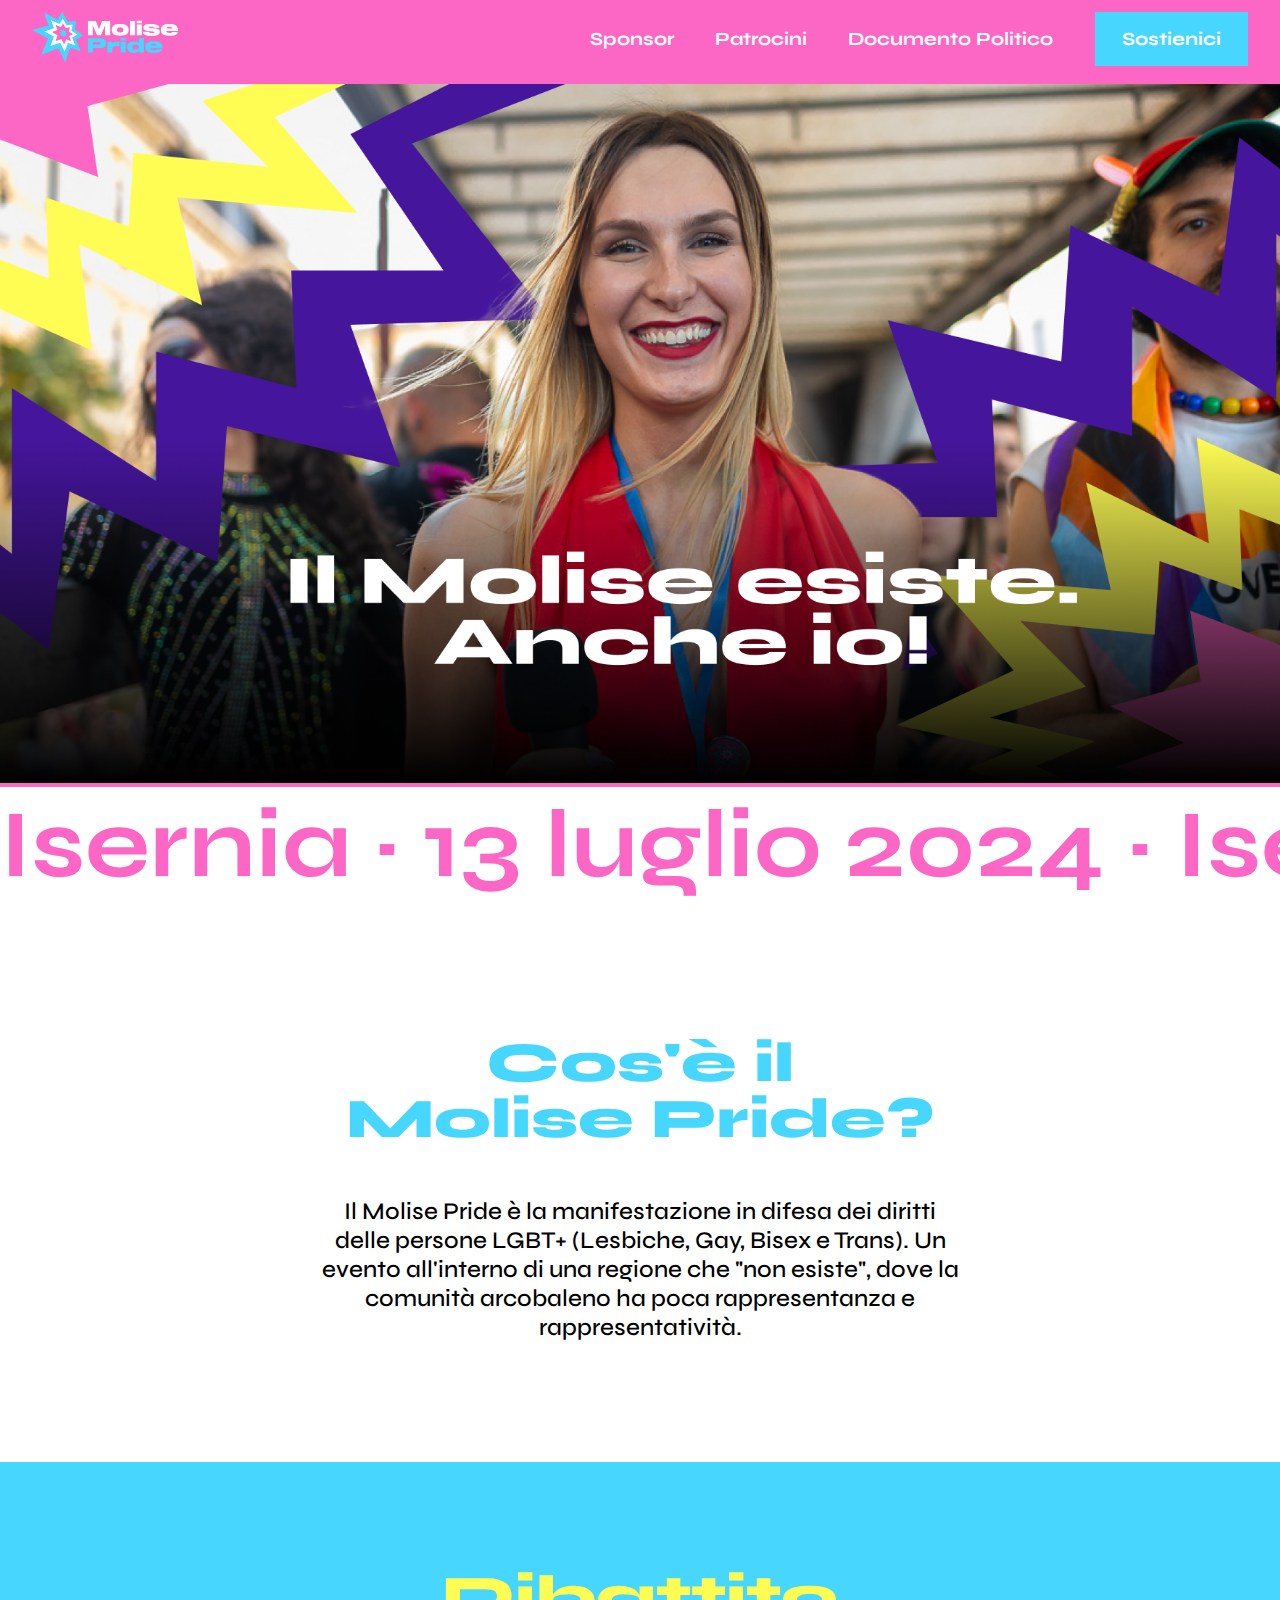
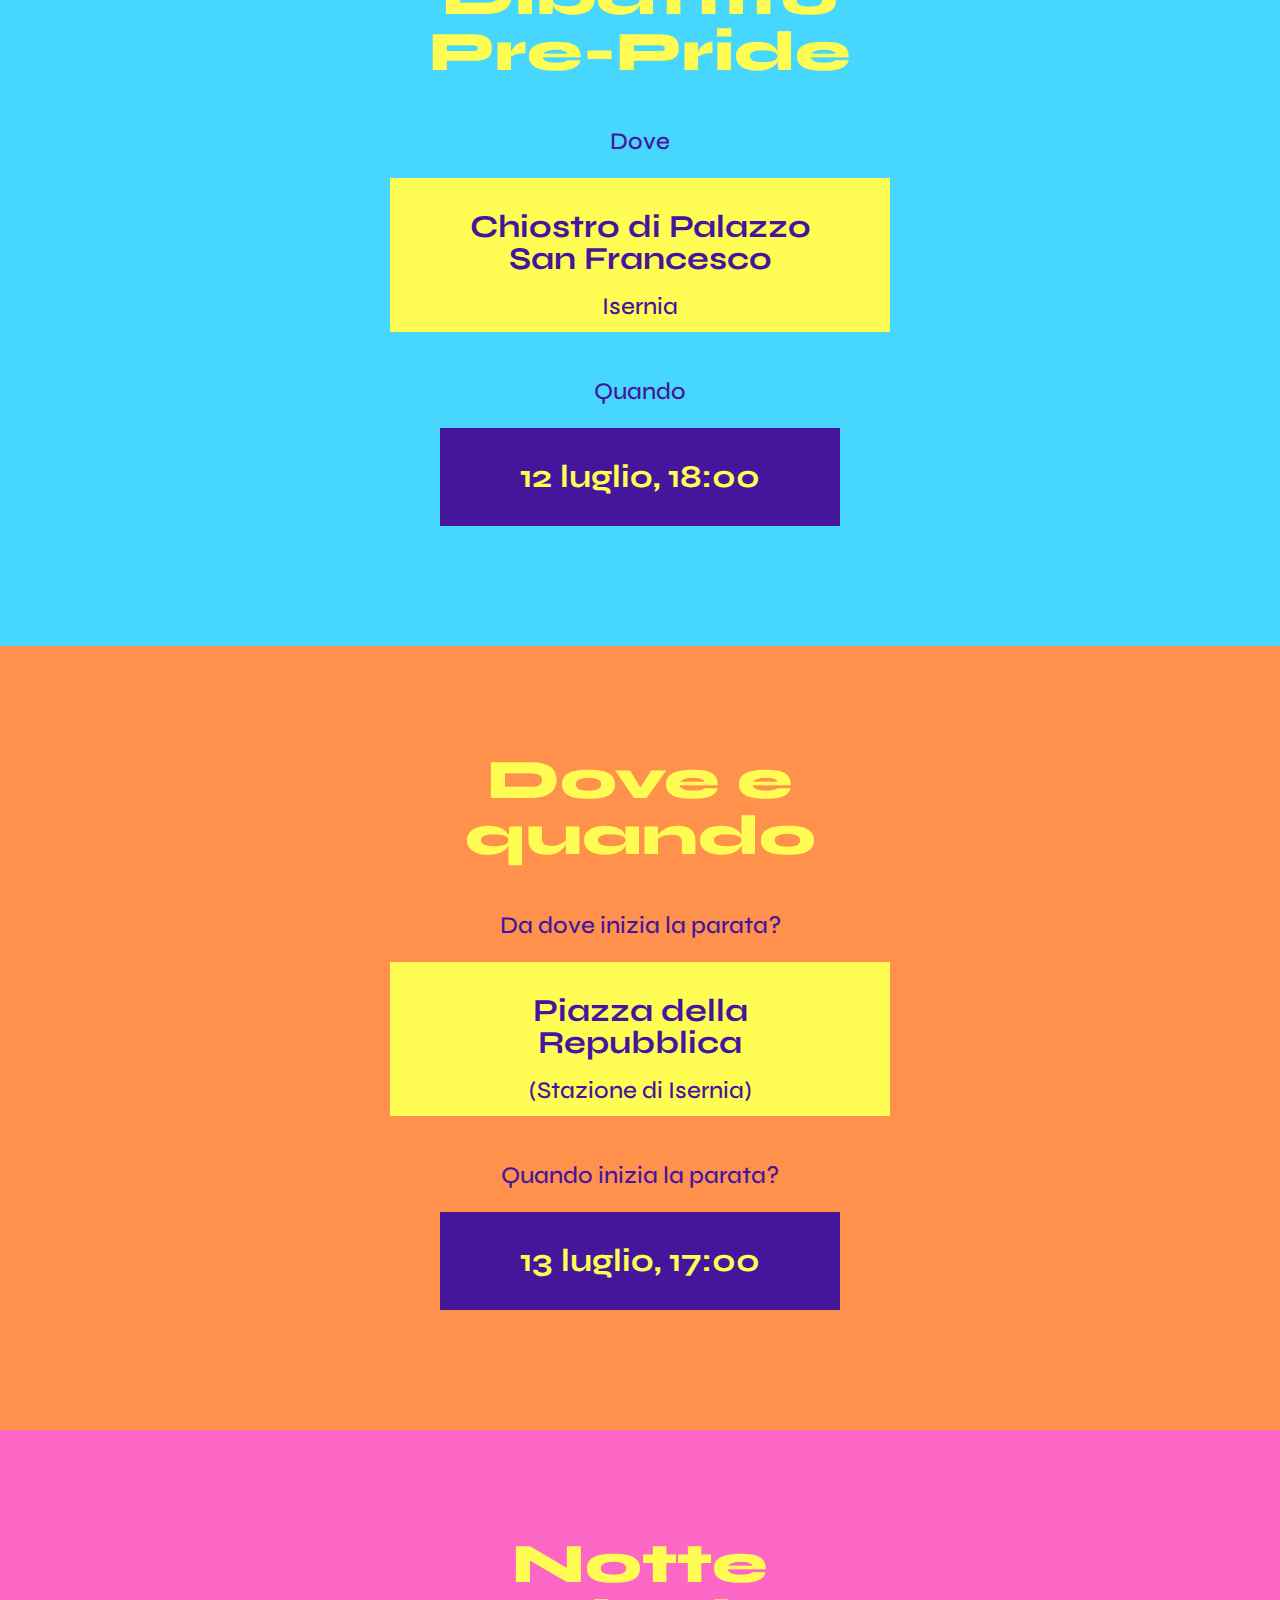
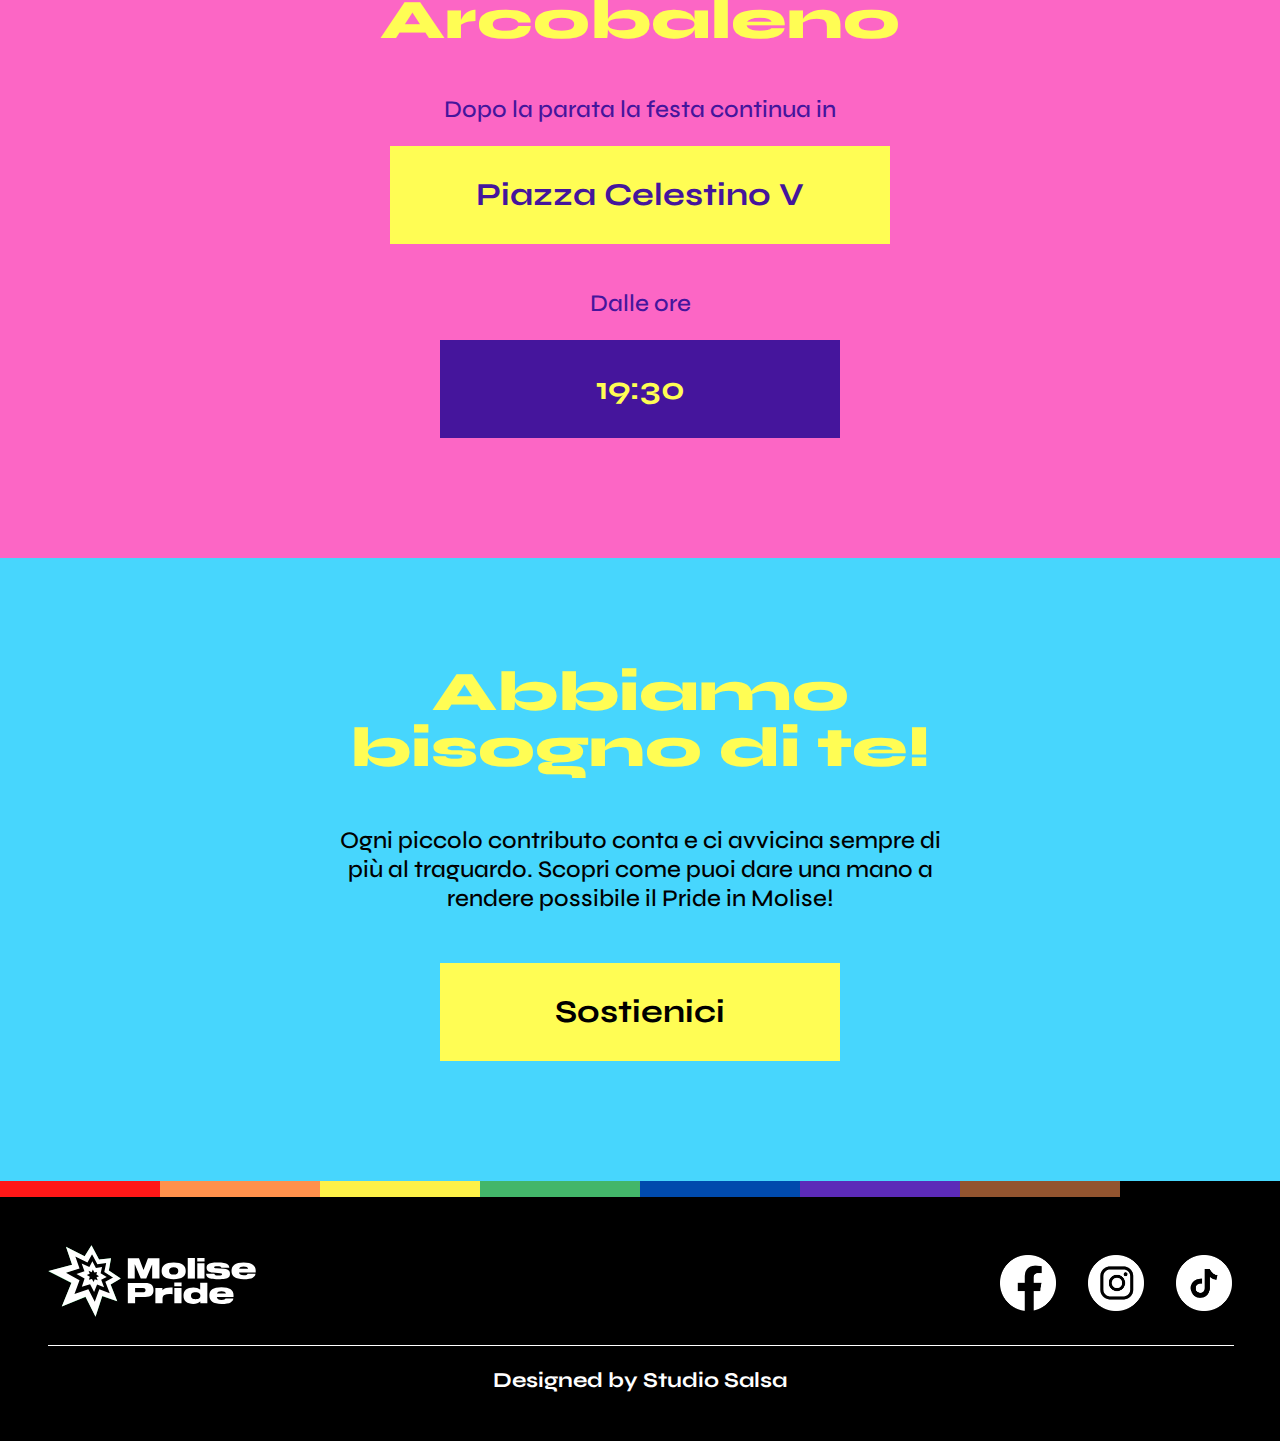
<file: index.html>
<!DOCTYPE html>
<html>

    <head>
        <meta charset="utf-8">
        <meta http-equiv="X-UA-Compatible" content="IE=edge">
        <title>Molise Pride</title>
        <meta name="Molise Pride" content="Molise Pride">
        <link rel="stylesheet" href="style.css">
        <link rel="icon"  type="image/png" href="media/molisepride_favicon_2.svg">
        
    </head>
    
    <body>
      <div id="header_main_1">
            <div class="header_left"><a href="index.html"><img class="header_logo" src="media/logo_pride_header.svg"></a></div>
               <div class="header_right_desktop">
                  
                <!-- <a target="_blank" href="https://www.facebook.com/MolisePride/"><p class="header_p">facebook</p></a>
                 <a target="_blank" href="https://www.instagram.com/molisepride/"><p class="header_p">instagram</p></a>
                 <a target="_blank" href="https://www.tiktok.com/@molisepride?_t=8d8mjpMl3DW&_r=1"><p class="header_p">tiktok</p></a> -->
                   <!-- <a href="sponsor&patrocini.html"><p class="header_p">Sponsor & Patrocini</p></a> -->
                   <a href="https://molise.arcigay.it/sponsor/"><p class="header_p">Sponsor</p></a>
                   <a href="https://molise.arcigay.it/patrocini/"><p class="header_p">Patrocini</p></a>
                    <a href="documentopolitico.html"><p class="header_p">documento politico</p></a>
                 <a target="_blank" href="https://buonacausa.org/cause/molise-pride-2024"><div class="button_header"><p class="header_p_button">sostienici</p></div></a>
             </div>
            
            <div id="menuArea">
                 <input type="checkbox" id="menuToggle"></input>

<label for="menuToggle" class="menuOpen">
  <div class="open"></div>
</label>

<div class="menu menuEffects">
     <div id="header_main_1"><div class="header_left"><a href="index.html"><img class="header_logo" src="media/logo_pride_header.svg"></a></div></div>
  <label for="menuToggle"></label>
  <div class="menuContent">
       <div class="black_spacer"></div>
      
       <!-- <div class="black_menu_1"><a href="sponsor&patrocini.html">Sponsor & Patrocini</a></div>-->
      <div class="black_menu_1"><a href="https://molise.arcigay.it/sponsor/">Sponsor</a></div>
   <div class="black_menu_1"><a href="https://molise.arcigay.it/patrocini/">Patrocini</a></div>
      <div class="black_menu_1"><a href="documentopolitico.html">documento politico</a></div>
       <div class="black_menu_1"><a target="_blank" href="https://buonacausa.org/cause/molise-pride-2024">sostienici</a></div>
      
  </div>
</div>
        </div>   
        </div>  
        
        
<script>
        var prevScrollpos = window.pageYOffset;
window.onscroll = function() {
  var currentScrollPos = window.pageYOffset;
  if (prevScrollpos > currentScrollPos) {
    document.getElementById("header_main").style.top = "0";
  } else {
    document.getElementById("header_main").style.top = "-15%";
  }
  prevScrollpos = currentScrollPos;
} 
</script>
    
    
        
    <div id="landing_section">
            
     
       
            
      <!--  <a href="https://www.instagram.com/molisepride/"><img class="landing_logo" src="media/molisepride_logo_2.svg"></a> -->
        
       <!-- <a href="#section_1"><img id="freccia" class="vert-move" src="media/freccia_2.svg"></a> -->
        
        <img class="hero" src="media/hero_desktop_2024b.png">
        <img class="hero_mobile" src="media/hero_mobile_2024.png">

        

            
            
     <div id="landing_section_carosello"> <p id="carosello" class="marquee"> <span>Isernia · 13 luglio 2024 · Isernia · 13 luglio 2024 · Isernia  · 13 luglio 2024 · Isernia · 13 luglio 2024 · Isernia · 13 luglio 2024 · Isernia · 13 luglio 2024 · Isernia · 13 luglio 2024 · Isernia · 13 luglio 2024 · Isernia · 13 luglio 2024 · Isernia · 13 luglio 2024 · Isernia · 13 luglio 2024 · Isernia · 13 luglio 2024 · Isernia · 13 luglio 2024 · Isernia · 13 luglio 2024 · Isernia · 13 luglio 2024 · Isernia · 13 luglio 2024 · Isernia · 13 luglio 2024 · Isernia · 13 luglio 2024 · Isernia  · 13 luglio 2024 · Isernia · 13 luglio 2024 · Isernia · 13 luglio 2024 · Isernia · 13 luglio 2024 · Isernia · 13 luglio 2024 · Isernia · 13 luglio 2024 · Isernia · 13 luglio 2024 · Isernia · 13 luglio 2024 · Isernia · 13 luglio 2024 · Isernia · 13 luglio 2024 · Isernia · 13 luglio 2024 · Isernia · 13 luglio 2024 · Isernia · 13 luglio 2024 · Isernia · 13 luglio 2024 · Isernia  </span></p>
            </div>
            
     </div>
    
  
       <div id="section_1">
           <div class="title_section"> 
                <p class="title_1">Cos'è il<br> Molise Pride?</p> 
               </div>
           <div class="p_section_1"> <p class="paragraph">Il Molise Pride è la manifestazione in difesa dei diritti delle persone LGBT+ (Lesbiche, Gay, Bisex e Trans).
Un evento all'interno di una regione che "non esiste", dove la comunità arcobaleno ha poca rappresentanza e rappresentatività.</p></div>
        
      
    </div>   

        <div id="section_pre" id="azzurro">
             <div class="title_section"> 
                <p class="title_1" id="giallo">Dibattito<br>Pre-Pride</p> 
               </div>
           <div class="p_section_1"> <p class="paragraph_2" id="viola">Dove</p></div>
         <div class="label_section"><p class="p_large" id="viola">Chiostro di Palazzo <br> San Francesco</p><p class="paragraph_3" id="viola"><br>Isernia</p></div>
         <div class="p_section_1"> <p class="paragraph_2" id="viola">Quando</p></div>
         <div class="label_section_2"><p class="p_large" id="giallo">12 luglio, 18:00</p></div>
        </div>
    
     <div id="section_2">
             <div class="title_section"> 
                <p class="title_1" id="giallo">Dove e<br> quando</p> 
               </div>
           <div class="p_section_1"> <p class="paragraph_2" id="viola">Da dove inizia la parata?</p></div>
         <div class="label_section"><p class="p_large" id="viola">Piazza della <br> Repubblica</p><p class="paragraph_3" id="viola"><br>(Stazione di Isernia)</p></div>
         <div class="p_section_1"> <p class="paragraph_2" id="viola">Quando inizia la parata?</p></div>
         <div class="label_section_2"><p class="p_large" id="giallo">13 luglio, 17:00</p></div>
        </div>
        
        <div id="section_notte" id="rosa">
             <div class="title_section"> 
                <p class="title_1" id="giallo">Notte<br>Arcobaleno</p> 
               </div>
           <div class="p_section_1"> <p class="paragraph_2" id="viola">Dopo la parata la festa continua in</p></div>
         <div class="label_section"><p class="p_large" id="viola">Piazza Celestino V</p><p class="paragraph_3" id="viola"></div>
         <div class="p_section_1"> <p class="paragraph_2" id="viola">Dalle ore</p></div>
         <div class="label_section_2"><p class="p_large" id="giallo">19:30</p></div>
        </div>
        
        
  <!-- 

        <div id="section_2" id="viola">
             <div class="title_section"> 
                <p class="title_1" id="giallo">Notte<br>Arcobaleno</p> 
               </div>
           <div class="p_section_1"> <p class="paragraph_2" id="bianco">Dopo la parata la festa continua in</p></div>
         <div class="label_section"><p class="p_large" id="viola">Piazza Celestino V</p><p class="paragraph_3" id="viola"></div>
         <div class="p_section_1"> <p class="paragraph_2" id="bianco">Dalle ore</p></div>
         <div class="label_section_2" id="rosa"><p class="p_large" id="viola">19:30</p></div>
        </div>
        
     <div id="section_o">
             <div class="title_section"> 
                <p class="title_1" id="rosa">Ospiti</p> 
               </div>
         
          <div class="ospiti_gruppo">
         <div class="ospiti_slot"><img class="ospiti_img" src="media/danilobertazzi.png"> <p class="p_bold_2" id="viola">Danilo<br>Bertazzi</p><p class="paragraph_4" id="rosa">Special Guest</p></div>
                <div class="ospiti_slot"><img class="ospiti_img" src="media/pierfrancescocitriniti.png"> <p class="p_bold_2" id="viola">Pierfrancesco<br>Citriniti</p><p class="paragraph_4" id="rosa">Special Guest</p></div>
        </div> 
         <div class="ospiti_gruppo">
         <div class="ospiti_slot"><img class="ospiti_img" src="media/ospite_1.png"> <p class="p_bold_2" id="viola">Ryan <br> Elia</p><p class="paragraph_4" id="rosa">DJ</p></div>
         <div class="ospiti_slot"><img class="ospiti_img" src="media/ospite_2.png"> <p class="p_bold_2" id="viola">Cristina<br>Prenestina</p><p class="paragraph_4" id="rosa">Drag Queen</p></div>
      </div>
          <div class="ospiti_gruppo">
       <div class="ospiti_slot"><img class="ospiti_img" src="media/takishasweet.png"> <p class="p_bold_2" id="viola">Takisha<br>Sweet</p><p class="paragraph_4" id="rosa">Drag Queen</p></div>
      <div class="ospiti_slot"><img class="ospiti_img" src="media/pietroturano.png"> <p class="p_bold_2" id="viola">Pietro<br>Turano</p><p class="paragraph_4" id="rosa">Attore e Attivista</p></div>
      </div>
          </div>   -->
    

    <div id="section_s">
             <div class="title_section" id="verde"> 
                <p class="title_1" id="giallo">Abbiamo<br>bisogno di te!</p> 
               </div>
           <div class="p_section_1"> <p class="paragraph">Ogni piccolo contributo conta e ci avvicina sempre di più al traguardo. Scopri come puoi dare una mano a rendere possibile il Pride in Molise!</p></div>
         <a class="label_button_link" target="_blank" href="https://buonacausa.org/cause/molise-pride-2024" ><div class="label_section_3"><p class="p_large" >Sostienici</p></div></a>
      
        </div>
   
 <div class="rainbow_bar">
                <div class="r_1"></div>
                <div class="r_2"></div>
                <div class="r_3"></div>
                <div class="r_4"></div>
                <div class="r_5"></div>
                <div class="r_6"></div>
                <div class="r_7"></div>
                <div class="r_8"></div>
                
                
                </div>
   
        <div id="footer">
            
            <div class="footer_container">
                
                
                
                
        <div class="logo_footer"><img class="logo_footer_image" src="media/logo_pride_footer.svg"></div> 
                
                <div class="social_footer">
                      <a class="social_footer_link" href="https://www.facebook.com/MolisePride/" target="_blank"><img class="social_footer_icon" src="media/fb_icon.png"></a>
                    
                    <a class="social_footer_link" href="https://www.instagram.com/molisepride/" target="_blank"><img class="social_footer_icon" src="media/ig_icon.png"></a>
                
                  <a class="social_footer_link" href="https://www.tiktok.com/@molisepride?_t=8d8mjpMl3DW&_r=1" target="_blank"><img class="social_footer_icon" src="media/tt_icon.png"></a></div>
                </div>
                
            <hr width=100% size=1 color=ffffff>
            
                <div> <p class="text_white_footer" ><a href="http://www.studiosalsa.eu/" class="text_white_footer">Designed by Studio Salsa</a></p> 
       </div>
       
        </div>

    </body>
</file>
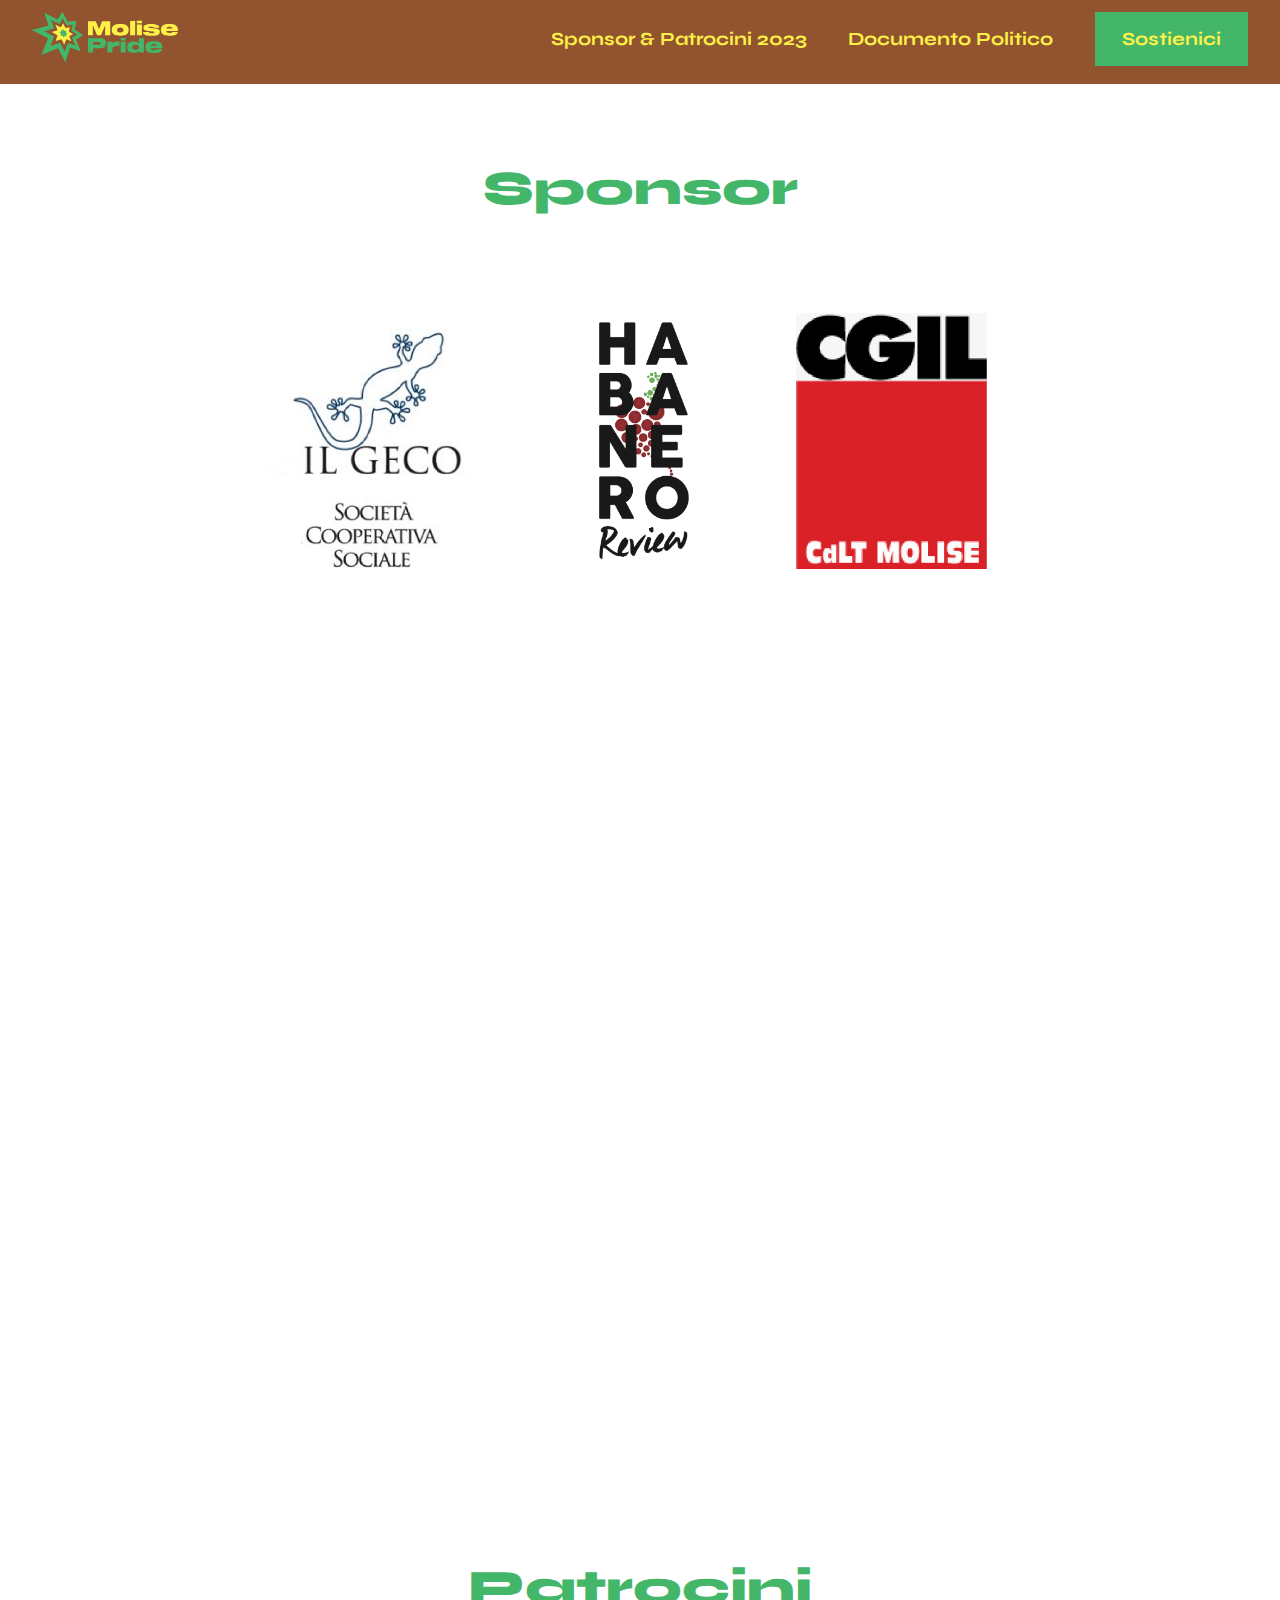
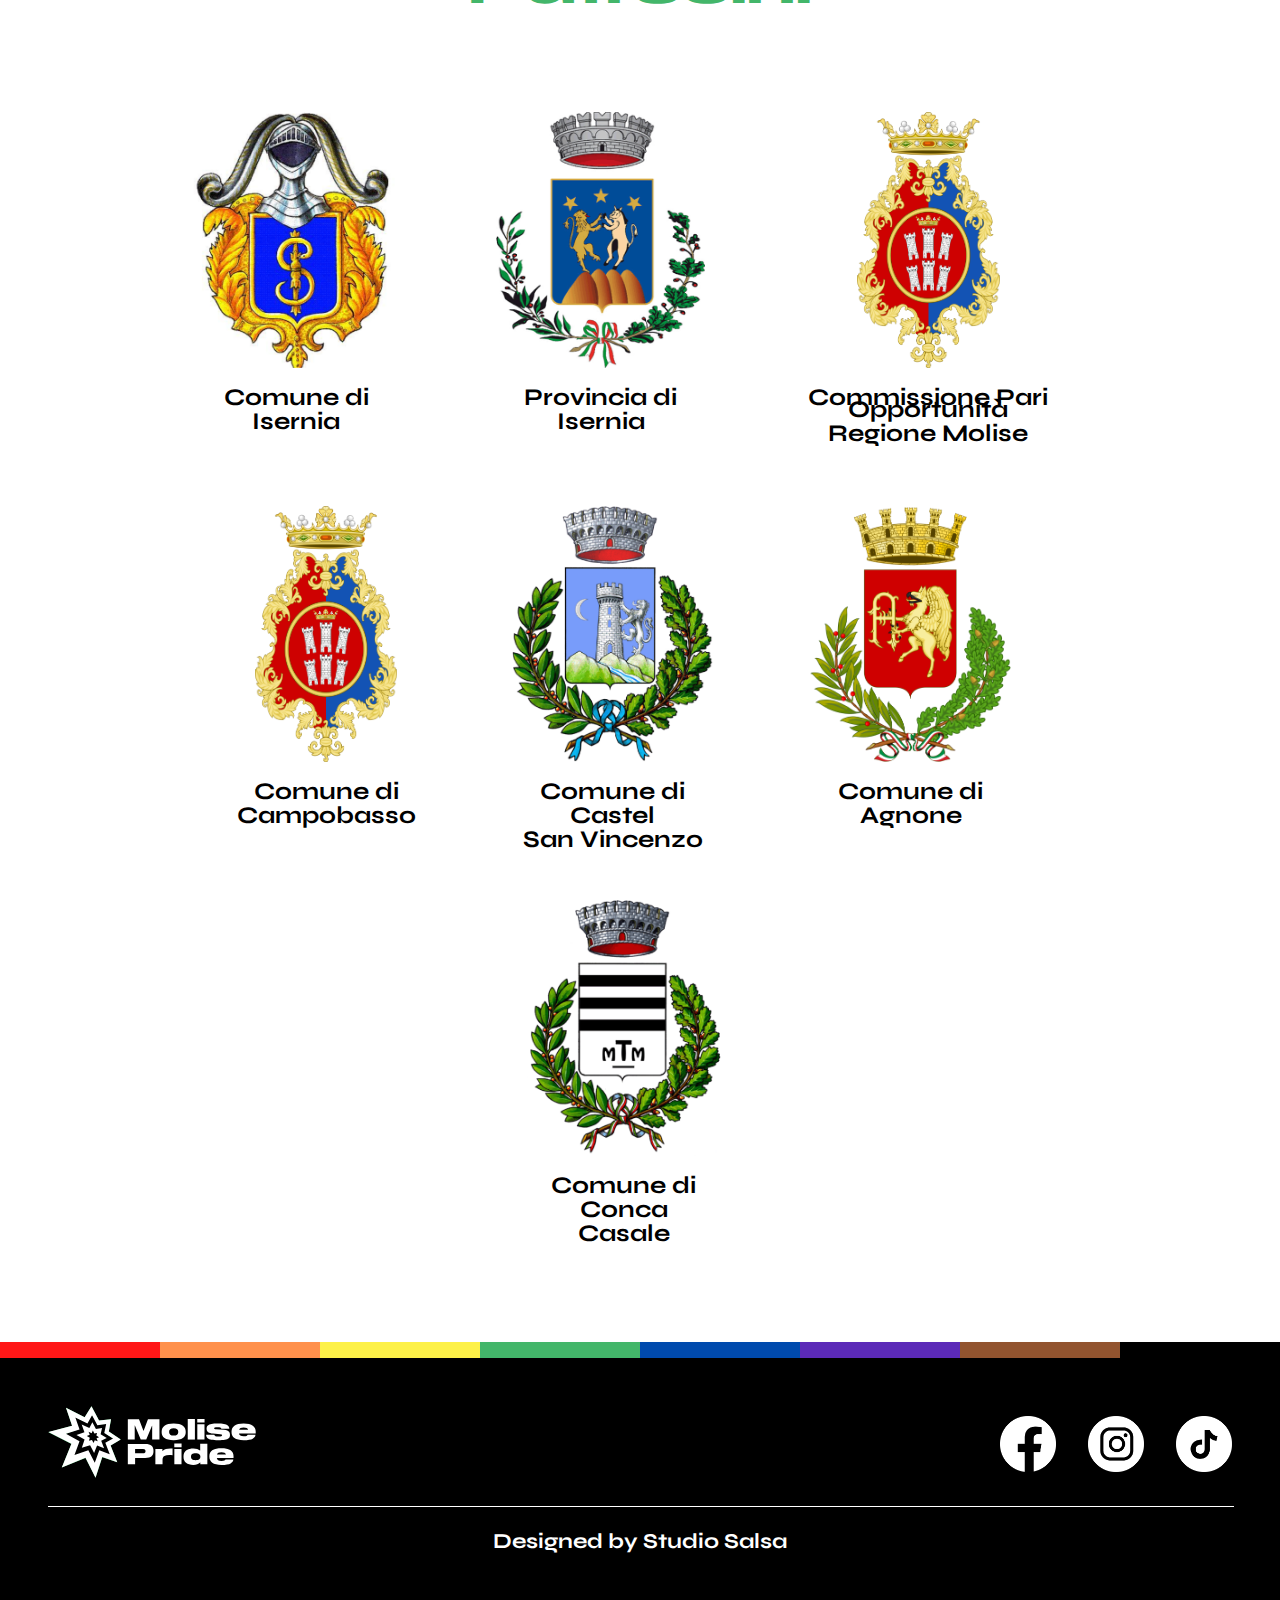
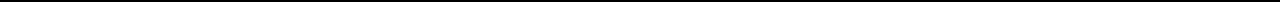
<file: sponsor&patrocini.html>
<!DOCTYPE html>
<html>

    <head>
        <meta charset="utf-8">
        <meta http-equiv="X-UA-Compatible" content="IE=edge">
        <title>Sponsor & Patrocini</title>
        <meta name="Sponsor & Patrocini" content="Sponsor & Patrocini">
        <link rel="stylesheet" href="style.css">
        <link rel="icon"  type="image/png" href="media/molisepride_favicon_2.svg">
        
    </head>
    
    <body>
    <body>
      <div id="header_main_2">
            <div class="header_left"><a href="index.html"><img class="header_logo" src="media/logo_pride_header_2.svg"></a></div>
               <div class="header_right_desktop">
                  
                <!-- <a target="_blank" href="https://www.facebook.com/MolisePride/"><p class="header_p">facebook</p></a>
                 <a target="_blank" href="https://www.instagram.com/molisepride/"><p class="header_p">instagram</p></a>
                 <a target="_blank" href="https://www.tiktok.com/@molisepride?_t=8d8mjpMl3DW&_r=1"><p class="header_p">tiktok</p></a> -->
                    <a href="sponsor&patrocini.html"><p class="header_p_2">Sponsor & Patrocini 2023</p></a>
                    <a href="documentopolitico.html"><p class="header_p_2">documento politico</p></a>
                 <a target="_blank" href="https://buonacausa.org/cause/molise-pride-2023"><div class="button_header_2"><p class="header_p_2_button">sostienici</p></div></a>
             </div>
            
            <div id="menuArea">
                 <input type="checkbox" id="menuToggle"></input>

<label for="menuToggle" class="menuOpen">
  <div class="open_2"></div>
</label>

<div class="menu menuEffects">
     <div id="header_main_2"><div class="header_left"><a href="index.html"><img class="header_logo" src="media/logo_pride_header_2.svg"></a></div></div>
  <label for="menuToggle"></label>
  <div class="menuContent">
       <div class="black_spacer"></div>
      
      <div class="black_menu_1"><a href="sponsor&patrocini.html">Sponsor & Patrocini</a></div>
   
      <div class="black_menu_1"><a href="documentopolitico.html">documento politico</a></div>
       <div class="black_menu_1"><a target="_blank" href="https://buonacausa.org/cause/molise-pride-2023">sostienici</a></div>
      
      
  </div>
</div>
        </div>   
        </div>  
        
        
<script>
        var prevScrollpos = window.pageYOffset;
window.onscroll = function() {
  var currentScrollPos = window.pageYOffset;
  if (prevScrollpos > currentScrollPos) {
    document.getElementById("header_main").style.top = "0";
  } else {
    document.getElementById("header_main").style.top = "-15%";
  }
  prevScrollpos = currentScrollPos;
} 
</script>
        
        <div id="section_3">
            <p class="title_verde">Sponsor</p>
        <div class="sponsor">
            
            <div class="sponsor_slot"><img class="sponsor_image" src="media/ilgeco.png"></div>
            
            <div class="sponsor_slot"><img class="sponsor_image" src="media/habanero.png"></div>
            
            <div class="sponsor_slot"><img class="sponsor_image" src="media/cgil.png"></div>
             
            
            </div>
            
             <div class="sponsor">
            
            <!--
            <div class="sponsor_slot"><img class="sponsor_image" src="media/arcigayroma.png"></div>
            
             <div class="sponsor_slot"><img class="sponsor_image" src="media/cgil.png"></div>
                    
            <div class="sponsor_slot"><img class="sponsor_image" src="media/libertine.png"></div> -->
        
                 
            </div>
        
              <div class="sponsor">
            
              <!--
            <div class="sponsor_slot"><img class="sponsor_image" src="media/casadipoeta.png"></div>
                 
             <div class="sponsor_slot"><img class="sponsor_image" src="media/arcimolise.png"></div> -->
        
        
                 
            
            </div>
            
            <div id="section_4">
            <p class="title_verde">Patrocini</p>
        <div class="sponsor">

            <div class="sponsor_slot">
               <img class="sponsor_image" src="media/Isernia_(Italia)-Stemma%202.png"><p class="sponsor_p">Comune di <br><br>Isernia</p>
            </div>
            
            <div class="sponsor_slot">
               <img class="sponsor_image" src="media/Toro_(Italia)-Stemma%202.png"><p class="sponsor_p">Provincia di <br><br>Isernia</p>
            </div>

            <div class="sponsor_slot">
                <img class="sponsor_image" src="media/Campobasso-Stemma.png"><p class="sponsor_p">Commissione Pari Opportunità<br><br> Regione Molise</p>
            </div>
          
               
       </div>
       <div class="sponsor">
            
            <div class="sponsor_slot">
                <img class="sponsor_image" src="media/Campobasso-Stemma.png"><p class="sponsor_p">Comune di<br><br>Campobasso</p>
            </div>
           
             <div class="sponsor_slot">
               <img class="sponsor_image" src="media/castelsv.png"><p class="sponsor_p">Comune di <br><br>Castel <br><br>San Vincenzo</p>
            </div>
                     
            <div class="sponsor_slot">
                <img class="sponsor_image" src="media/agnone.png"><p class="sponsor_p">Comune di <br><br>Agnone</p>
              
            </div>         
                      
               
        </div> 
        <div class="sponsor">

                <div class="sponsor_slot">
              <img class="sponsor_image" src="media/ConcaCasale_(Italia)-Stemma%202.png"><p class="sponsor_p">Comune di <br><br>Conca<br><br> Casale</p>
            </div>    
                <!--   
                <div class="sponsor_slot">
                    <img class="sponsor_image" src="media/castelpetroso.png"><p class="sponsor_p">Comune di <br><br>Castelpetroso</p>                
                </div>
               <div class="sponsor_slot">
                    <img class="sponsor_image" src="media/oratino.png"><p class="sponsor_p">Comune di <br><br>Oratino</p>
                </div>
                -->
            
               
        </div>
         </div>
             </div>
          
 <div class="rainbow_bar">
                <div class="r_1"></div>
                <div class="r_2"></div>
                <div class="r_3"></div>
                <div class="r_4"></div>
                <div class="r_5"></div>
                <div class="r_6"></div>
                <div class="r_7"></div>
                <div class="r_8"></div>
                
                
                </div>
        
        
         <div id="footer">
            
            <div class="footer_container">
                
                
                
                
        <div class="logo_footer"><img class="logo_footer_image" src="media/logo_pride_footer.svg"></div> 
                
                <div class="social_footer">
                      <a class="social_footer_link" href="https://www.facebook.com/MolisePride/" target="_blank"><img class="social_footer_icon" src="media/fb_icon.png"></a>
                    
                    <a class="social_footer_link" href="https://www.instagram.com/molisepride/" target="_blank"><img class="social_footer_icon" src="media/ig_icon.png"></a>
                
                  <a class="social_footer_link" href="https://www.tiktok.com/@molisepride?_t=8d8mjpMl3DW&_r=1" target="_blank"><img class="social_footer_icon" src="media/tt_icon.png"></a></div>
                </div>
                
            <hr width=100% size=1 color=ffffff>
            
                <div> <p class="text_white_footer" ><a href="http://www.studiosalsa.eu/" class="text_white_footer">Designed by Studio Salsa</a></p> 
       </div>
       
        </div>

    </body>
</file>
<file: style.css>
@import url('https://fonts.googleapis.com/css2?family=Syne:wght@400;500;700;800&display=swap');

body {
    margin: 0;
}


#nero{
    color: #000000;
}

#rosa{
    color: #FC66C5;
}

#arancione{
    color: #FF914C;
}

#viola{
    color: #45159C;
}

#verde{
    color: #43B66A;
}

#marrone{
    color: #92542F;
}

#giallo{
    color: #FFFD54;
}

#azzurro{
    color: #47D6FD;
}

.label_button_link {
    text-decoration: none;
    color: black;
}

#header_main_1{
    top: 0;
    padding-top: 12px;
     padding-bottom: 12px;
   width: 100%;
   height: 60px;
   display: flex;
   justify-content: space-between;
    position: fixed;
    z-index: 1;
    transition: top 0.2s;
   background-color: #FC66C5 ;

       
}

#header_main_2{
    top: 0;
    padding-top: 12px;
     padding-bottom: 12px;
   width: 100%;
   height: 60px;
   display: flex;
   justify-content: space-between;
    position: fixed;
    z-index: 1;
    transition: top 0.2s;
    background-color: #92542F ;
}

#header_main_3{
    top: 0;
    padding-top: 12px;
     padding-bottom: 12px;
   width: 100%;
   height: 60px;
   display: flex;
   justify-content: space-between;
    position: fixed;
    z-index: 1;
    transition: top 0.2s;
    background-color: #FF914C;
}

.header_left{
     display: inline-block;
     padding-left: 2em;
    /*height: 14em;*/
}

#menuArea{
    display: none;
}

.header_right_desktop{
     display: inline-block;
     padding-right: 2em;
}

.header_right_mobile_open{
     display: none;
}
.header_right_mobile_close{
     display: none;
}

.header_logo{
    height: 50px;

}


.header_p{
    display: inline-block;
    font-family: 'Syne', sans-serif;
    font-weight: 700;
    text-transform: capitalize;
    font-size: 14pt;
    margin: 0;
    margin-right: 2em;
    color: white;
}

.header_p_2{
    display: inline-block;
    font-family: 'Syne', sans-serif;
    font-weight: 700;
    text-transform: capitalize;
    font-size: 14pt;
    margin: 0;
    margin-right: 2em;
   color: #FDF148;
}

.header_p_3{
    display: inline-block;
    font-family: 'Syne', sans-serif;
    font-weight: 700;
       text-transform: capitalize;
    font-size: 14pt;
    margin: 0;
    margin-right: 2em;
    color: #FDF148;
}


.header_p:hover{
    color: #47D6FD;
}

.header_p_2:hover{
    color: #43B66A;
}

.header_p_3:hover{
    color: #45159C;
}

.button_header{
    color: #ffffff;
    background-color: #47D6FD;
    display: inline-block;
    margin: 0;
    margin-right: 0;
    padding: 0.5em;
    padding-left: 1.2em;
    padding-right: 1.2em;
    
   /* border-radius: 3em; */
}

.button_header_2{
    color: #FDF148;
    background-color: #43B66A;
    display: inline-block;
    margin: 0;
    margin-right: 0;
    padding: 0.5em;
    padding-left: 1.2em;
    padding-right: 1.2em;
   /* border-radius: 3em; */
}


.button_header_3{
     color: #FDF148;
    background-color: #45159C;    
    display: inline-block;
    margin: 0;
    margin-right: 0;
    padding: 0.5em;
    padding-left: 1.2em;
    padding-right: 1.2em;
  /*  border-radius: 3em; */
}

.button_header:hover{
    color: #47D6FD;
    background-color: white;
}

.button_header_2:hover{
     color: #43B66A;
    background-color: #FDF148;
}

.button_header_3:hover{
    color: #45159C;
    background-color: #FDF148;
}

.header_p_button{
    display: inline-block;
    font-family: 'Syne', sans-serif;
     font-weight: 700;
    text-transform: capitalize;
    font-size: 14pt;
    margin: 0.5rem;
    
}

.header_p_2_button{
    display: inline-block;
    font-family: 'Syne', sans-serif;
    font-weight: 700;
    text-transform: capitalize;
    font-size: 14pt;
    margin: 0.5rem;
    
}

.header_p_3_button{
    display: inline-block;
    font-family: 'Syne', sans-serif;
    font-weight: 700;
    text-transform: capitalize;
    font-size: 14pt;
    margin: 0.5rem;
}

/*
.header_p_button:hover{
  color: #ffffff;
}

.header_p_2_button:hover{
  color: #FDF148;
}

.header_p_3_button:hover{
  color: #FDF148;
}*/



#landing_section{
    background-color: #FC66C5;
}



.hero{
  width: 100%;
    object-fit: cover;
    height: 87vh;
}
.hero_mobile{
  display: none;
    width: 100%;
}

.landing_logo{
    margin: 0;
    position: absolute;
   top: 45%;
  left: 50%;
  -ms-transform: translate(-50%, -50%);
  transform: translate(-50%, -50%);
    width: 30em;
      transition: 0.2s;
}


.landing_logo:hover{
    width: 40em;
}


#landing_section_carosello{
    position: relative;
    overflow: hidden;
    width: 100%;
    height: 8em;
       background-color: white;
}

/*
.scroll-text {
  /* animation properties */
  -moz-transform: translateX(100%);
  -webkit-transform: translateX(100%);
  transform: translateX(100%);
  
  -moz-animation: my-animation 15s linear infinite;
  -webkit-animation: my-animation 15s linear infinite;
  animation: my-animation 15s linear infinite;
}

/* for Firefox */
@-moz-keyframes my-animation {
  from { -moz-transform: translateX(100%); }
  to { -moz-transform: translateX(-100%); }
}

/* for Chrome */
@-webkit-keyframes my-animation {
  from { -webkit-transform: translateX(100%); }
  to { -webkit-transform: translateX(-100%); }
}

@keyframes my-animation {
  from {
    -moz-transform: translateX(100%);
    -webkit-transform: translateX(100%);
    transform: translateX(100%);
  }
  to {
    -moz-transform: translateX(-100%);
    -webkit-transform: translateX(-100%);
    transform: translateX(-100%);
  }*/
}


/*ANIMAZIONE CAROSELLO */
#landing_section_carosello{
     /*top: 90vh;
    overflow: hidden;
    width: 100%; */
}

#carosello{
     
    margin: 0;
     font-family: 'Syne', sans-serif;
    font-weight: 700;
    font-size: 6em;
    color: #FC66C5;
    
    
}

.marquee {
  margin: 0 auto;
  white-space: nowrap;
  overflow: hidden;
  position: absolute;
}

.marquee span {
  display: inline-block;
  padding-left: 0;
  animation: marquee 250s linear infinite;
}

.marquee2 span {
  animation-delay: 0;
}

@keyframes marquee {
  0% {
    transform: translate(0, 0);
  }
  100% {
    transform: translate(-100%, 0);
  }
} 




#freccia{
    position: absolute;
    bottom: 0;
    height: 1.5rem;
    width: 100%;
    padding-bottom: 7rem;
}


img.vert-move {
    -webkit-animation: mover 0.5s infinite  alternate;
    animation: mover 0.5s infinite  alternate;
}

@-webkit-keyframes mover {
    0% { transform: translateY(0); }
    100% { transform: translateY(-15px); }
}
@keyframes mover {
    0% { transform: translateY(0); }
    100% { transform: translateY(-15px); }
}


       

#section_1{
    margin-top: 120px;
    margin-bottom: 120px;
    
} 

.title_section{
    display: block;
    margin-left: auto;
    margin-right: auto;
    width: 100%;
}

.title_1{
    display: block;
     font-family: 'Syne', sans-serif;
    font-weight: 800;
    font-size: 42pt;
    margin-left: auto;
    margin-right: auto;
    color: #47D6FD;
    line-height: 1em;
    text-align: center;
    margin-bottom: 50px;
}

.p_section_1{
    display: block;
    margin-top: 3em;
    margin-left: auto;
    margin-right: auto;
    width: 50%;
    text-align: center;
}

.paragraph{
     font-family: 'Syne', sans-serif;
    font-weight: 500;
    font-size: 18pt;

}

.paragraph_2{
     font-family: 'Syne', sans-serif;
    font-weight: 500;
    font-size: 18pt;
    line-height: 0.5em;
     line-height: 1em;
  
}

.paragraph_3{
     font-family: 'Syne', sans-serif;
    font-weight: 500;
    font-size: 18pt;
    line-height: 0;
    
}

.paragraph_4{
     font-family: 'Syne', sans-serif;
    font-weight: 700;
    font-size: 18pt;
       margin: 0;
}

.p_large{
     font-family: 'Syne', sans-serif;
    font-size: 24pt;
    font-weight: 700;
    line-height: 100%;
    
}

.p_bold{
     font-family: 'Syne', sans-serif;
    font-weight: 800;
    font-size: 24pt;
      line-height: 0em;
  
}

.p_bold_2{
         font-family: 'Syne', sans-serif;
        font-size: 24pt;
    font-weight: 800;
    margin: 0;
}


#section_2{
    background-color: #FF914C;
    padding-top: 50px;
    padding-bottom: 120px;
}

#section_notte{
    background-color: #FC66C5;
    padding-top: 50px;
    padding-bottom: 120px;
}

#section_pre{
    background-color: #47D6FD;
    padding-top: 50px;
    padding-bottom: 120px;
}

.label_section{
    
    background-color: #FFFD54;

     width: 500px;
    margin-left: auto;
    margin-right: auto;
    text-align: center;

    padding-top: 1px;
    padding-bottom: 1px;
    height: auto;
}

.label_section_2{
    
    background-color: #45159C;
   
    width: 400px;
    margin-left: auto;
    margin-right: auto;
    text-align: center;
    padding-top: 1px;
    padding-bottom: 1px;
    height: auto;
}

.label_section_3{
    
    background-color: #FFFD54;
    margin-top: 50px;
    width: 400px;
    margin-left: auto;
    margin-right: auto;
    text-align: center;

    padding-top: 1px;
    padding-bottom: 1px;
    height: auto;
}

.label_section_3:hover{
    
    background-color: black;
    color: #FFFD54;
}


#section_o{
    margin-top: 120px;
    margin-bottom: 120px;
    
} 


.ospiti_gruppo{

display: flex;
    margin: 10%;
    margin-bottom: 0px;
    margin-top: 120px;

    
}

.ospiti_slot{
    display: inline-block;
    text-align: center;
    margin-left: auto;
    margin-right: auto;
    
}

.ospiti_img{
    width: 20em;
}


#section_s{
    background-color: #47D6FD;
    padding-top: 50px;
    padding-bottom: 120px;
}







#section_3{
     width: 90%;
    margin: 4em;
    margin-top: 6em;
    padding-top: 1em;
    margin-bottom: 3em;

} 

#section_4{
    margin: 4em;
    margin-top: 4em;
    padding-top: 1em;
    margin-bottom: 12em;

} 

.section_info{
    width: 100%;
    display: flex;
    justify-content: space-between;
    
   
}

.section_image{
    height: 34em;
    object-fit: cover;
    width: 100%;
    left: 0;
}

    .place_1{
        width: 30%;
        display: inline-block;
         vertical-align: top;
    }
      .place_2{
         width: 30%;
        display: inline-block;
           vertical-align: top;
    }
      .place_3{
         width: 30%;
        display: inline-block;
           vertical-align: top;
    }




.title_viola{
     font-family: 'Syne', sans-serif;
    font-weight: 800;
    font-size: 5em;
    margin-bottom: 0;
    color: #45159C;
}

.title_verde{
     font-family: 'Syne', sans-serif;
    font-weight: 800;
    font-size: 3em;
    margin-bottom: 1.5em;
    color: #43B66A;
    text-align: center;
}

.sponsor{
    margin-top: 6em;
    display: flex;
    width: auto;
    height: 250px;
    justify-content: center;
    margin-left: 4em;
    margin-bottom: 9em;

    
}

.sponsor_slot{
    height: 16em;
    width: auto;
    display: block;
       margin-right: 6em;
    margin-bottom: 6em;
  
}

.sponsor_image{
    height: inherit;
    width: inherit;
    display: flex;
    margin-left: auto;
    margin-right: auto;
 
}

.sponsor_p{
     font-family: 'Syne', sans-serif;
    font-weight: 700;
    font-size: 18pt;
    line-height: 0.5em;
    text-align: center;
}

.text{
     font-family: 'Syne', sans-serif;
          font-weight: 700;
    font-size: 2.5em;
    line-height: 1.4em;
}


.text_place{
     font-family: 'Syne', sans-serif;
     font-weight: 700;
    font-size: 2.5em;
    line-height: 1.4em;
}


.text_big{
     font-family: 'Syne', sans-serif;
     font-weight: 700;
    font-size: 3em;
    margin-bottom: 0;
}

.text_big_arancione{
     font-family: 'Syne', sans-serif;
     font-weight: 700;
    font-size: 3em;
    margin-bottom: 0;
    color: #FF914C;
}

.text_2{
     font-family: 'Syne', sans-serif;
    font-weight: 400;
    font-size: 18pt;
      margin-top: 0;
    line-height: 1.4em;
}

.minititle{
     font-family: 'Syne', sans-serif;
     font-weight: 700;
    font-size: 18pt;
    line-height: 1.4em;
     font-weight: 600;
    color: #45159C;
    margin-bottom: 0.5em;
}

#bold_2{
     font-family: 'Syne', sans-serif;
    font-weight: 700;
}

#pink{
    color: #FC66C5;
}

.text_white{
    font-family: 'Syne', sans-serif;
    font-weight: 700;
    font-size: 1em;
    color: white;
}

.text_white_footer{
    font-family: 'Syne', sans-serif;
    font-weight: 700;
    font-size: 16pt;
    margin-top: 1em;
    margin-bottom: 0;
    color: white;
    text-decoration: none;
    text-align: center;
    
}

#footer{
    display: block;
    background-color: black;
    padding: 3em;
    height: auto;
}

.rainbow_bar{
    height: 1em;
    display: flex;
}

.r_1{display: block; background-color: #FF1717;width: 100%}
.r_2{display: block; background-color: #FF914C;width: 100%}
.r_3{display: block; background-color: #FDF148;width: 100%}
.r_4{display: block; background-color: #43B66A;width: 100%}
.r_5{display: block; background-color: #004AAD;width: 100%}
.r_6{display: block; background-color: #5C2AB8;width: 100%}
.r_7{display: block; background-color: #92542F;width: 100%}
.r_8{display: block; background-color: #000000;width: 100%}

.footer_container{
    display: flex;
    justify-content: space-evenly;
    width: 100%;
    padding-bottom: 1em;
}

.logo_footer{
    width: 13em;
}

.logo_footer_image{
    width: inherit;
}



.social_footer{
    display: flex;
    width: auto;
    height: 3.5em;
    justify-content: space-between;
    margin-top: auto;
    margin-bottom: auto;
    margin-left: auto;
    column-gap: 2em;
    
}

.social_footer_icon{
    height: inherit;    
}


.social_footer_link{ 
    height: inherit;
}





@media only screen and (max-width: 980px) {
    
    
   
    
    .hero{
     display: none;
}
.hero_mobile{
    display: block;
    width: 100%;
    object-fit: cover;
    height: 93vh;

}

.sponsor_p{
     font-family: 'Syne', sans-serif;
    font-weight: 700;
    font-size: 36pt;
    line-height: 0.5em;
    text-align: center;
}
    
.paragraph{
     font-family: 'Syne', sans-serif;
    font-weight: 500;
    font-size: 32pt;

}

.paragraph_2{
     font-family: 'Syne', sans-serif;
    font-weight: 500;
    font-size: 32pt;
    line-height: 0.5em;
     line-height: 1em;
  
}

.paragraph_3{
     font-family: 'Syne', sans-serif;
    font-weight: 500;
    font-size: 32pt;
    line-height: 0;
    
}

.paragraph_4{
     font-family: 'Syne', sans-serif;
    font-weight: 700;
    font-size: 32pt;
       margin: 0;
}

.p_large{
     font-family: 'Syne', sans-serif;
        font-size: 42pt;
    font-weight: 600;
     line-height: 100%;
    
}

.p_bold{
     font-family: 'Syne', sans-serif;
    font-weight: 800;
    font-size: 32pt;
      line-height: 0em;
  
}

.p_bold_2{
         font-family: 'Syne', sans-serif;
        font-size: 32pt;
    font-weight: 800;
    margin: 0;
}
    
    .minititle{
     font-family: 'Syne', sans-serif;
     font-weight: 700;
    font-size: 32pt;
    line-height: 1.4em;
     font-weight: 600;
    color: #45159C;
    margin-bottom: 0.5em;
}

    .p_section_1{
    display: block;
    margin-left: auto;
    margin-right: auto;
    margin-top: 5em;
    width: 80%;
    text-align: center;
}

     .header_logo{
    height: 6em;
}
    
    
    #header_main_1{
        height: 7.5em;
        padding-top: 2em;
        background-color: #FC66C5;
    }
    
      #header_main_2{
        height: 7.5em;
        padding-top: 2em;
          background-color: #92542F;
    }
    
    
     #header_main_3{
        height: 7.5em;
        padding-top: 2em;
        background-color: #FF914C;
    }
    
   
    
    
.header_left{
     display: inline-block;
     padding-left: 4em;
    
}
    
    
    #menuArea{
        display: block;

}
    
    .header_right_desktop{
    display: none;
}
    
.header_right_mobile_open{
       display: inline-block;
     padding-right: 4em;

}
    
    .header_right_mobile_close{
       display: none;
}
    
    
    .landing_logo{
        
    width: 50em;
}

    
    #landing_section_carosello{
    /*top: 93vh;
    overflow: hidden;
    width: 100%;*/
}
    
    .label_section{
    
    background-color: #FFFD54;

     width: 700px;
    margin-left: auto;
    margin-right: auto;
    text-align: center;

    padding-top: 1px;
    padding-bottom: 1px;
    height: auto;
}

    #section_2 {
        padding-top: 12em;
        padding-bottom: 16em;
    }
    
    #section_s {
        padding-top: 12em;
        padding-bottom: 16em;
    }
    
.label_section_2{
    
    background-color: #45159C;
   
    width: 600px;
    margin-left: auto;
    margin-right: auto;
    text-align: center;
    padding-top: 1px;
    padding-bottom: 1px;
    height: auto;
}

.label_section_3{
    
    background-color: #FFFD54;
    margin-top: 50px;
    width: 500px;
    margin-left: auto;
    margin-right: auto;
    text-align: center;

    padding-top: 1px;
    padding-bottom: 1px;
    height: auto;
}
   

    
#carosello{
    margin: 0;
     font-family: 'Syne', sans-serif;
     font-weight: 700;
    font-size: 7em;
    color: #FC66C5;
}

    
 #freccia{
    position: absolute;
    bottom: 0;
    z-index: 100;
    display: block;
    height: 2.5rem;
    width: 100%;
    padding-bottom: 14em;
}

    
.title{
     font-family: 'Syne', sans-serif;
     font-weight: 700;
    font-size: 7.2em;
    margin-bottom: 0.5em;
    color: #47D6FD;
}
    
    
    
    
    /*sezione menu mobile*/
   input {
  display: none;
}

.open {
  background-color: white;
  width: 5em;
  height: 0.5em;
  display: block;
  position: relative;
  top: 0;
  right: 2em;
}

.open:before {
  content: "";
  background-color: white;
  width: 5em;
  height: 0.5em;
  display: block;
  position: relative;
  top: -1em;
  transform: rotate(0deg);
  transition: all 0.2s ease;
}

.open:after {
  content: "";
  background-color: white;
  width: 5em;
  height: 0.5em;
  display: block;
  position: relative;
  top: 0.5em;
  transform: rotate(0deg);
  transition: all 0.2s ease;
}
 

    
.menuOpen {
  width: 4em;
  height: 2em;
  display: block;
    margin-top: 1em;
  padding: 3em;
  float: right;
}

.menuOpen:hover .open:before {
  top: -1em;
}

.menuOpen:hover .open:after {
   top: 0.5em;
}

.menu {
  position: fixed;
  width: 100vw;
  height: 100vh;
  top: 0;
  left: 0;
  background: black;
}

.menu label {
  width: 30px;
  height: 30px;
  position: absolute;
  right: 20px;
  top: 20px;
  background-size: 100%;
}

.menu .menuContent {
  position: relative;
  top: 2em;
  font-size: 52px;
  text-align: center;
  padding-bottom: 0px;
}

    
    
       .black_spacer {
  display: block;
  padding: 15%;
    background-color: #000000;
}
    
    .black_menu_1 a {
  display: block;
  color: white;
  text-decoration: none;
  transition: color 0.2s;
  font-family: Syne;
         font-weight: 700;
    text-transform: capitalize;
    font-size: 56pt;
  padding: 12%;
    background-color: #000000;
}
    
    .black_menu_1 a:hover {
  color: #47D6FD;
}
    
    

.rainbow_menu_1 a {
  display: block;
  color: white;
  text-decoration: none;
  transition: color 0.2s;
  font-family: Syne;
    font-size: 56pt;
  padding: 12%;
    background-color: #45159C;
}
    .rainbow_menu_2 a {
  display: block;
  color: white;
  text-decoration: none;
  transition: color 0.2s;
  font-family: Syne;
     font-size: 56pt;
  padding: 12%;
    background-color: #004AAD;
}
    
       .rainbow_menu_3 a {
  display: block;
  color: white;
  text-decoration: none;
  transition: color 0.2s;
  font-family: Syne;
  font-size: 56pt;
  padding: 12%;
    background-color: #43B66A;
}
    
       .rainbow_menu_4 a {
  display: block;
  color: white;
  text-decoration: none;
  transition: color 0.2s;
  font-family: Syne;
    font-size: 2em;
  padding: 12%;
    background-color: #FF914C;
}
      .rainbow_menu_5 a {
  display: block;
  color: white;
  text-decoration: none;
  transition: color 0.2s;
  font-family: Syne;
  font-size: 2em;
  padding: 12%;
    background-color: #FF1717;
} 


.menuEffects {
  opacity: 0;
  visibility: hidden;
  transition: opacity 0.5s, visibility 0.5s;

}


#menuToggle:checked ~ .menuEffects {
  opacity: 1;
  visibility: visible;
  transition: opacity 0.5s;
}

#menuToggle:checked ~ .menuEffects ul {
  opacity: 1;
}

#menuToggle:checked ~ .menuOpen .open {
  background-color: transparent;
}

#menuToggle:checked ~ .menuOpen .open:before {
  content: "";
  background-color: white;
  transform: rotate(45deg);
  position: fixed;
  top: 4.5em;
  right: 3em;
  z-index: 1;
}

#menuToggle:checked ~ .menuOpen .open:after {
  content: "";
  background-color: white;
  transform: rotate(-45deg);
position: fixed;
  top: 4.5em;
  right: 3em;
  z-index: 1;
}

#menuToggle:not(:checked) ~ .menuEffects ul {
  transform: translateY(-30%);
}

    
    
    
    #section_3{
       
   margin: 4em;
    padding-top: 12em;
}
    
    
#section_4{
    margin: 4em;
    margin-top: 0em;
    padding-top: 0em;
    margin-bottom: 0em;

} 
    
    .section_info{
        display: block;

}
    
        .place_1{
            width: 100%;
        display: block;
            margin-bottom: 6em;
    }
      .place_2{

            width: 100%;
        display: block;
          margin-bottom: 6em;
    }
      .place_3{
            width: 100%;
        display: block;
          margin-bottom: 6em;
    }

    

    
    
    
    .title_verde{
    font-size: 6em;
     margin-bottom: 0;
}

.sponsor{
    
    display: block;
    width: 70%;
    height: auto;
    margin-top: 10em;
    margin-bottom: 5em;
    margin-left: 25%;
    align-self: center;
    
}

.sponsor_slot{
    height: inherit;
    width: inherit;
    display: inline-block;
   

}
    
    .text_2{
     font-family: 'Syne', sans-serif;
    font-size: 32pt;
      margin-top: 0;
    line-height: 2em;
}


    
    #footer{
    padding: 5em;
    height: auto;

  }
    
    .footer_container{
    display: block; 
    padding-bottom: 4em;
}
    
    .logo_footer{
    width: 100%;
    height: 160px;
}
    
.logo_footer_image{
    height: inherit;
}

    .text_white_footer{    
    position: inherit;
    text-align: center;
    right: auto;
    font-family: 'Syne', sans-serif;
    font-weight: 700;
    font-size: 32pt;
    margin-top: 3em;
    margin-bottom: auto;
    color: white;
    text-decoration: none;
}
    
    .social_footer{
    display: flex;
    width: 100%;
    height: 7em;
    justify-content: center;
    column-gap: 10%;
    margin-top: 4em;
}
    

.social_footer_link{ 
    width: auto;
    height: inherit; 
}
    
    
    
    
    
    
    
    
    
    
    
    
    
    
    
    
    
    
    
        /*COLORI _DIVERSI*/

.open_2 {
  background-color: #FDF148;
  width: 5em;
  height: 0.5em;
  display: block;
  position: relative;
  top: 0;
  right: 2em;
}

.open_2:before {
  content: "";
  background-color: #FDF148;
  width: 5em;
  height: 0.5em;
  display: block;
  position: relative;
  top: -1em;
  transform: rotate(0deg);
  transition: all 0.2s ease;
}

.open_2:after {
  content: "";
  background-color: #FDF148;
  width: 5em;
  height: 0.5em;
  display: block;
  position: relative;
  top: 0.5em;
  transform: rotate(0deg);
  transition: all 0.2s ease;
}
 

    
.menuOpen {
  width: 4em;
  height: 2em;
  display: block;
  padding: 2em;
  float: right;
}

.menuOpen:hover .open_2:before {
  top: -1em;
}

.menuOpen:hover .open_2:after {
   top: 0.5em;
}

.menu {
  position: fixed;
  width: 100vw;
  height: 100vh;
  top: 0;
  left: 0;
  background: black;
}

.menu label {
  width: 30px;
  height: 30px;
  position: absolute;
  right: 20px;
  top: 20px;
  background-size: 100%;
}

.menu .menuContent {
  position: relative;
  top: 2em;
  font-size: 52px;
  text-align: center;
  padding-bottom: 0px;
}

   

.menuEffects {
  opacity: 0;
  visibility: hidden;
  transition: opacity 0.5s, visibility 0.5s;

}


#menuToggle:checked ~ .menuEffects {
  opacity: 1;
  visibility: visible;
  transition: opacity 0.5s;
}

#menuToggle:checked ~ .menuEffects ul {
  opacity: 1;
}

#menuToggle:checked ~ .menuOpen .open_2 {
  background-color: transparent;
}

#menuToggle:checked ~ .menuOpen .open_2:before {
  content: "";
  background-color: #FDF148;
  transform: rotate(45deg);
  position: fixed;
  top: 6em;
  right: 3em;
  z-index: 1;
}

#menuToggle:checked ~ .menuOpen .open_2:after {
  content: "";
  background-color:  #FDF148;
  transform: rotate(-45deg);
position: fixed;
  top: 6em;
  right: 3em;
  z-index: 1;
}

#menuToggle:not(:checked) ~ .menuEffects ul {
  transform: translateY(-30%);
}
</file>
